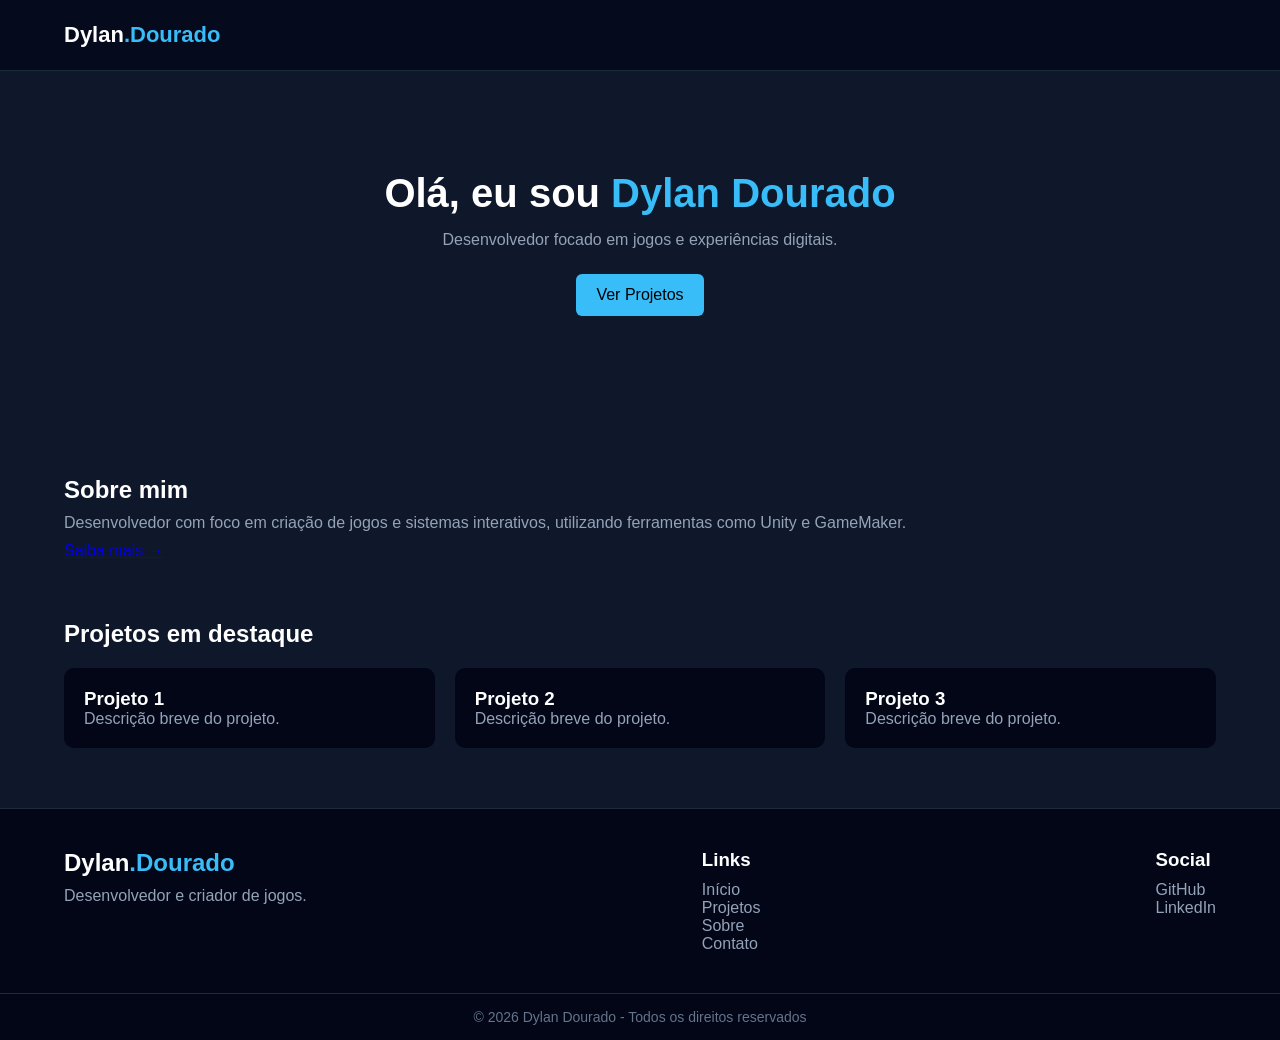
<file: index.html>
<!DOCTYPE html>
<html lang="pt-BR">
<head>
    <meta charset="UTF-8">
    <title>Home</title>
    <meta name="viewport" content="width=device-width, initial-scale=1.0">
    <link rel="stylesheet" href="style.css">
</head>

<body>

    <div id="header"></div>

    <main>

        <!-- HERO -->
        <section class="hero">
            <div class="container hero-content">
                <h1>Olá, eu sou <span>Dylan Dourado</span></h1>
                <p>Desenvolvedor focado em jogos e experiências digitais.</p>
                <a href="projects.html" class="btn">Ver Projetos</a>
            </div>
        </section>

        <!-- SOBRE RESUMO -->
        <section class="about-preview container">
            <h2>Sobre mim</h2>
            <p>
                Desenvolvedor com foco em criação de jogos e sistemas interativos,
                utilizando ferramentas como Unity e GameMaker.
            </p>
            <a href="about.html">Saiba mais →</a>
        </section>

        <!-- PROJETOS -->
        <section class="projects-preview container">
            <h2>Projetos em destaque</h2>

            <div class="projects-grid">

                <div class="project-card">
                    <h3>Projeto 1</h3>
                    <p>Descrição breve do projeto.</p>
                </div>

                <div class="project-card">
                    <h3>Projeto 2</h3>
                    <p>Descrição breve do projeto.</p>
                </div>

                <div class="project-card">
                    <h3>Projeto 3</h3>
                    <p>Descrição breve do projeto.</p>
                </div>

            </div>

        </section>

    </main>

    <div id="footer"></div>

    <script src="script.js"></script>

</body>
</html>
</file>
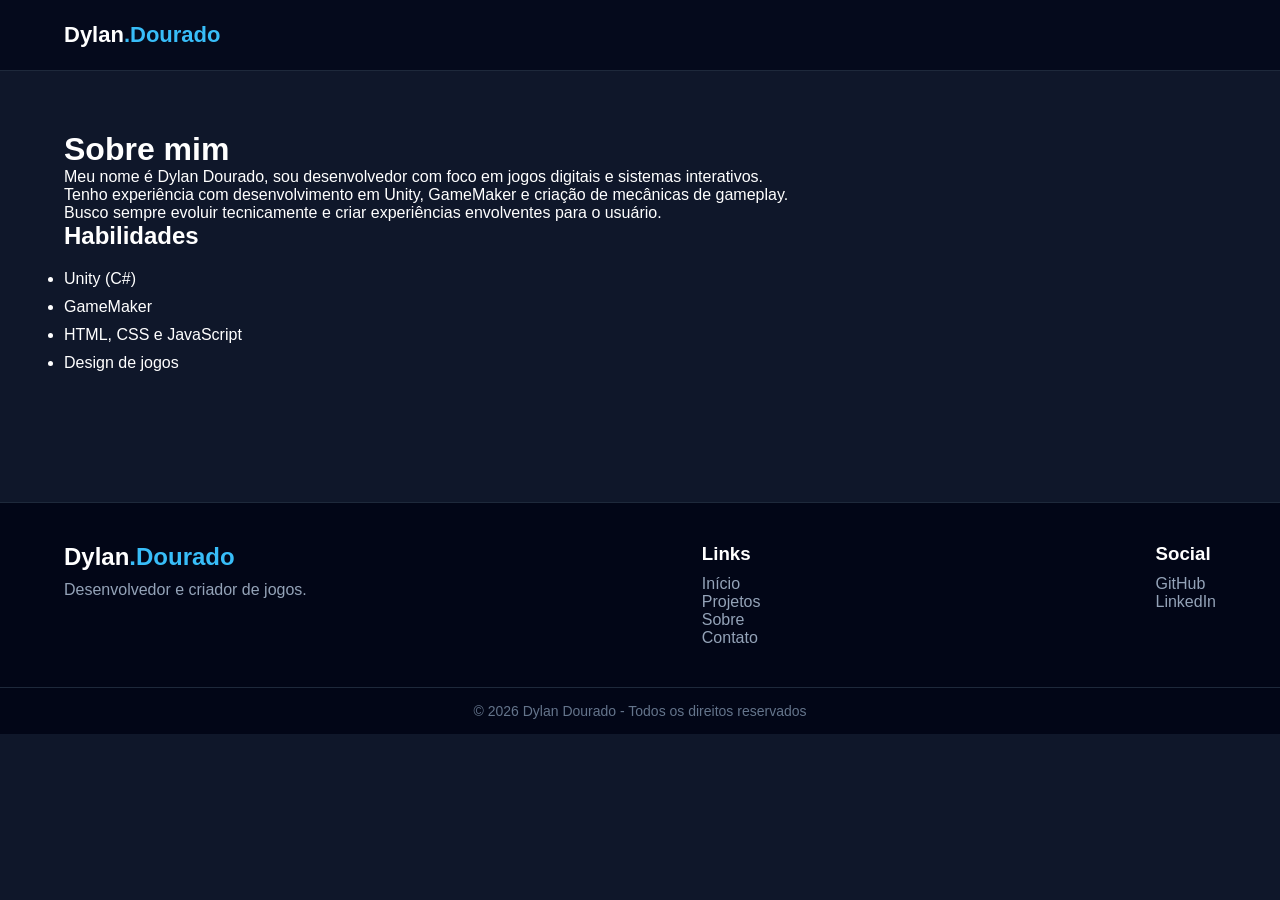
<file: about.html>
<!DOCTYPE html>
<html lang="pt-BR">
<head>
    <meta charset="UTF-8">
    <title>Sobre</title>
    <meta name="viewport" content="width=device-width, initial-scale=1.0">
    <link rel="stylesheet" href="style.css">
</head>

<body>

    <div id="header"></div>

    <main class="container about-page">

        <h1>Sobre mim</h1>

        <p>
            Meu nome é Dylan Dourado, sou desenvolvedor com foco em jogos digitais e sistemas interativos.
        </p>

        <p>
            Tenho experiência com desenvolvimento em Unity, GameMaker e criação de mecânicas de gameplay.
        </p>

        <p>
            Busco sempre evoluir tecnicamente e criar experiências envolventes para o usuário.
        </p>

        <h2>Habilidades</h2>

        <ul class="skills">
            <li>Unity (C#)</li>
            <li>GameMaker</li>
            <li>HTML, CSS e JavaScript</li>
            <li>Design de jogos</li>
        </ul>

    </main>

    <div id="footer"></div>

    <script src="script.js"></script>

</body>
</html>
</file>
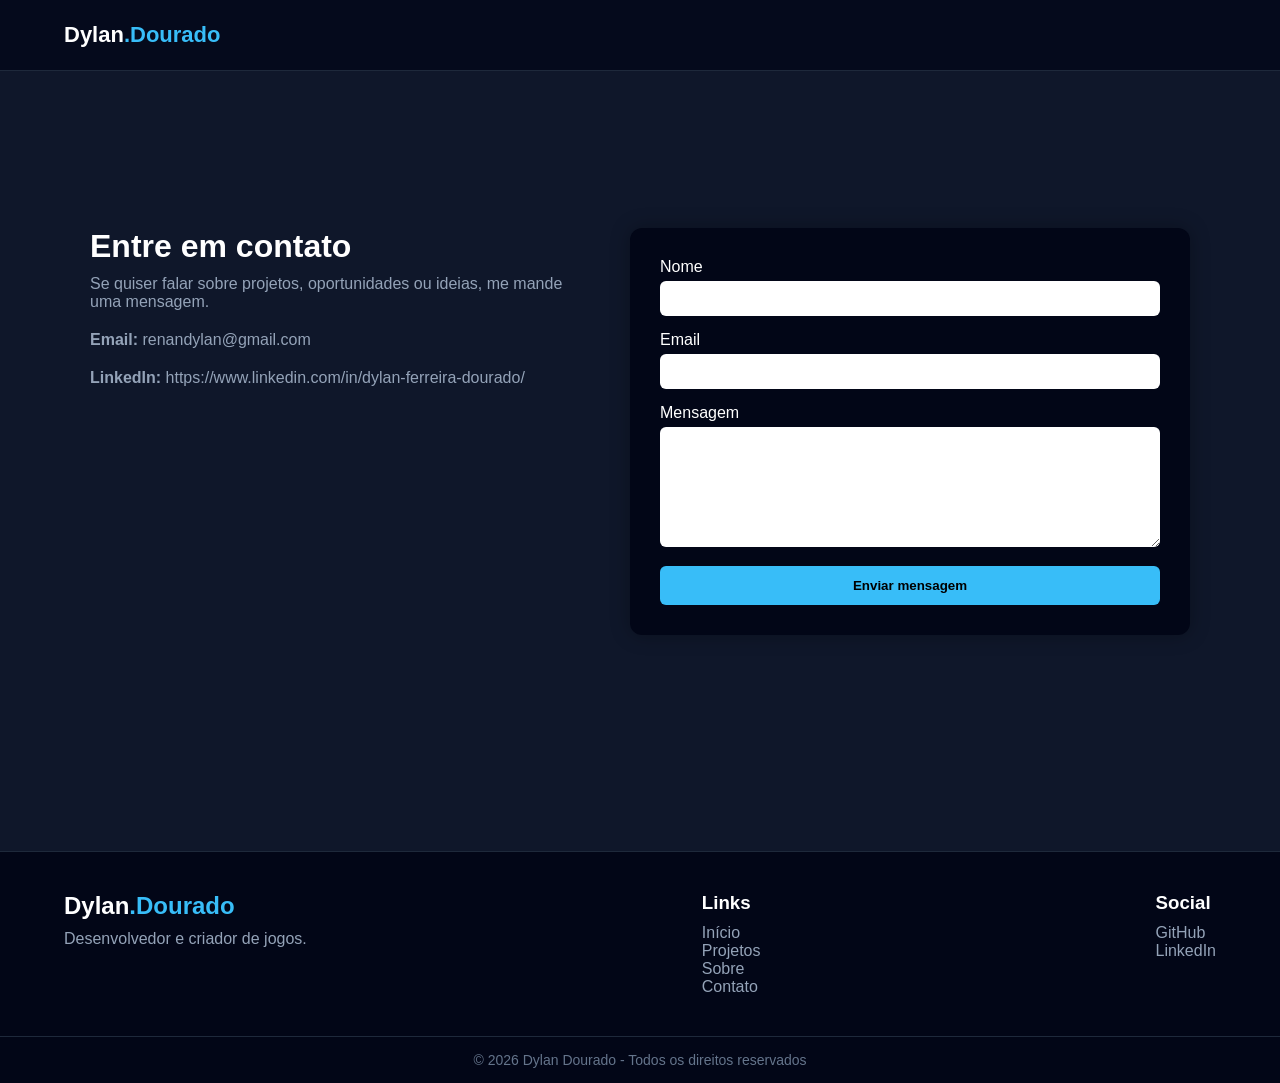
<file: contact.html>
<!DOCTYPE html>
<html lang="pt-BR">
<head>
    <meta charset="UTF-8">
    <title>Contato</title>
    <meta name="viewport" content="width=device-width, initial-scale=1.0">

    <link rel="stylesheet" href="style.css">
</head>

<body class="contact-page">

    <!-- HEADER DINÂMICO -->
    <div id="header"></div>

    <main class="contact-main">

        <section class="contact-section">

            <div class="contact-info">
                <h1>Entre em contato</h1>
                <p>Se quiser falar sobre projetos, oportunidades ou ideias, me mande uma mensagem.</p>
                <div class="contact-details">
                    <p><strong>Email:</strong> renandylan@gmail.com</p>
                    <p><strong>LinkedIn:</strong> https://www.linkedin.com/in/dylan-ferreira-dourado/</p>
                </div>
            </div>

            <div class="contact-form">

                <form action="https://formsubmit.co/renandylan@gmail.com" method="POST">

                    <!-- Config -->
                    <input type="hidden" name="_captcha" value="false">
                    <input type="hidden" name="_next" value="https://dylanrenan.github.io/portifoliosite/obrigado.html">

                    <div class="form-group">
                        <label>Nome</label>
                        <input type="text" name="name" required>
                    </div>

                    <div class="form-group">
                        <label>Email</label>
                        <input type="email" name="email" required>
                    </div>

                    <div class="form-group">
                        <label>Mensagem</label>
                        <textarea name="message" required></textarea>
                    </div>

                    <button type="submit">Enviar mensagem</button>

                </form>

            </div>

        </section>

    </main>

    <!-- FOOTER DINÂMICO -->
    <div id="footer"></div>

    <script src="script.js"></script>

</body>
</html>
</file>
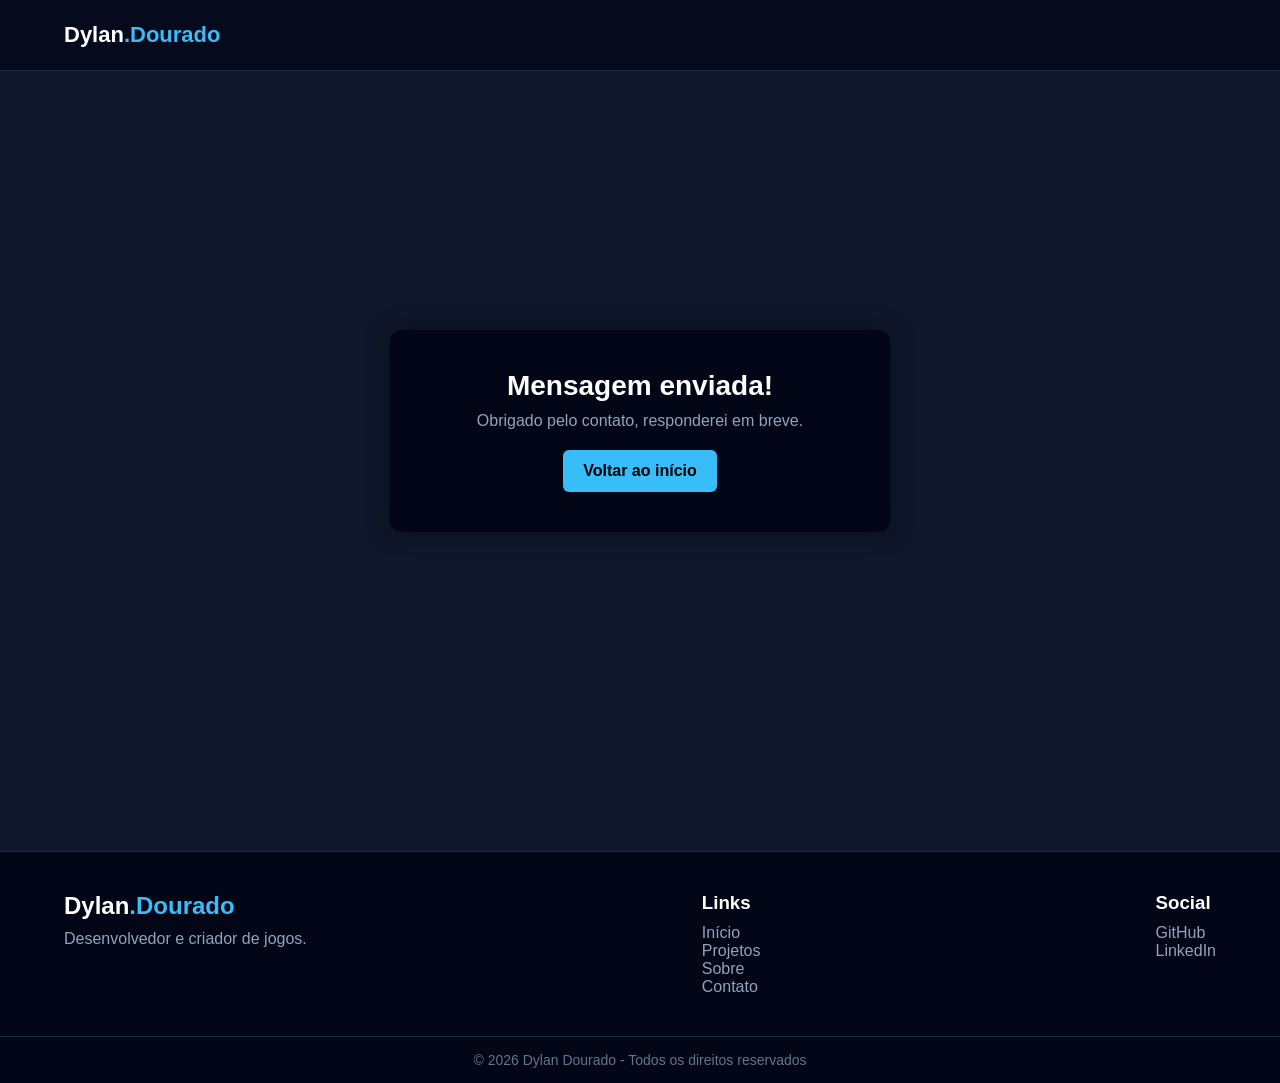
<file: obrigado.html>
<!DOCTYPE html>
<html lang="pt-BR">
<head>
    <meta charset="UTF-8">
    <title>Obrigado</title>
    <link rel="stylesheet" href="style.css">
</head>

<body>

    <div id="header"></div>

    <main class="thanks-main">

        <div class="thanks-box">
            <h1>Mensagem enviada!</h1>
            <p>Obrigado pelo contato, responderei em breve.</p>
            <a href="index.html">Voltar ao início</a>
        </div>

    </main>

    <div id="footer"></div>

    <script src="script.js"></script>

</body>
</html>
</file>
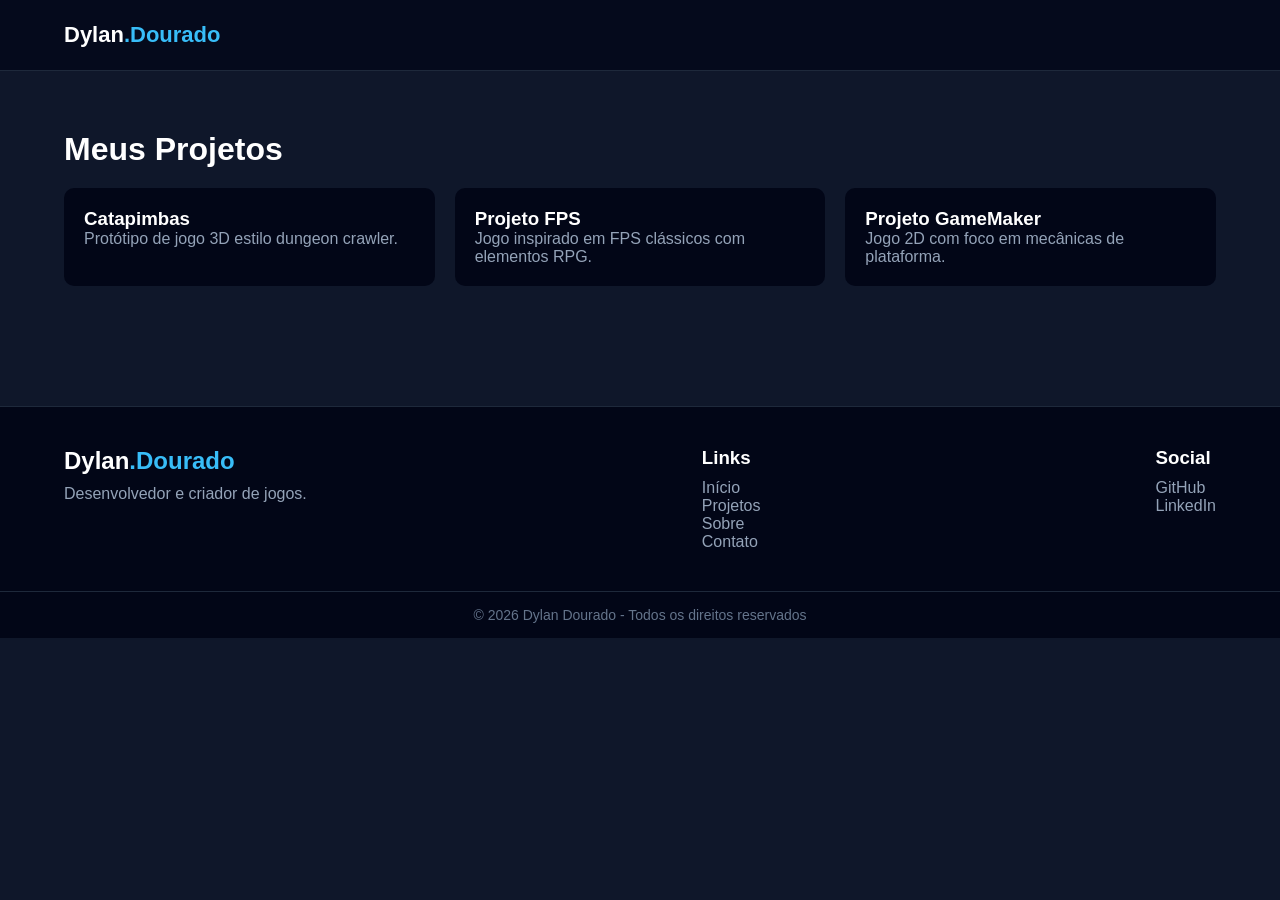
<file: projects.html>
<!DOCTYPE html>
<html lang="pt-BR">
<head>
    <meta charset="UTF-8">
    <title>Projetos</title>
    <meta name="viewport" content="width=device-width, initial-scale=1.0">
    <link rel="stylesheet" href="style.css">
</head>

<body>

    <div id="header"></div>

    <main class="container projects-page">

        <h1>Meus Projetos</h1>

        <div class="projects-grid">

            <div class="project-card">
                <h3>Catapimbas</h3>
                <p>Protótipo de jogo 3D estilo dungeon crawler.</p>
            </div>

            <div class="project-card">
                <h3>Projeto FPS</h3>
                <p>Jogo inspirado em FPS clássicos com elementos RPG.</p>
            </div>

            <div class="project-card">
                <h3>Projeto GameMaker</h3>
                <p>Jogo 2D com foco em mecânicas de plataforma.</p>
            </div>

        </div>

    </main>

    <div id="footer"></div>

    <script src="script.js"></script>

</body>
</html>
</file>
<file: style.css>
/* ===== RESET ===== */
* {
    margin: 0;
    padding: 0;
    box-sizing: border-box;
}
.nav {
    display: none;
}

.nav.active {
    display: flex;
}

/* ===== BODY ===== */
body {
    font-family: Arial, sans-serif;
    background: #0f172a;
    color: white;
}

/* ===== CONTAINER ===== */
.container {
    width: 90%;
    max-width: 1200px;
    margin: auto;
}

/* ===== HEADER ===== */
.main-header {
    position: sticky;
    top: 0;
    width: 100%;
    background: rgba(2, 6, 23, 0.7);
    backdrop-filter: blur(12px);
    border-bottom: 1px solid #1e293b;
    transition: 0.3s;
    z-index: 1000;
}

/* efeito ao rolar */
.main-header.scrolled {
    background: rgba(2, 6, 23, 1);
    box-shadow: 0 4px 20px rgba(0,0,0,0.4);
}

/* layout */
.header-content {
    display: flex;
    justify-content: space-between;
    align-items: center;
    height: 70px;
}

/* ===== LOGO ===== */
.logo a {
    text-decoration: none;
    font-size: 22px;
    font-weight: bold;
    color: white;
}

.logo span {
    color: #38bdf8;
}

/* ===== NAV ===== */
.nav-links {
    list-style: none;
    display: flex;
    gap: 25px;
}

.nav-links a {
    text-decoration: none;
    color: #cbd5f5;
    position: relative;
    transition: 0.3s;
}

/* underline animado */
.nav-links a::after {
    content: "";
    position: absolute;
    width: 0%;
    height: 2px;
    background: #38bdf8;
    left: 0;
    bottom: -5px;
    transition: 0.3s;
}

.nav-links a:hover {
    color: white;
}

.nav-links a:hover::after {
    width: 100%;
}

/* link ativo */
.nav-links a.active {
    color: white;
}

.nav-links a.active::after {
    width: 100%;
}

/* ===== MOBILE ===== */
.menu-toggle {
    display: none;
    font-size: 28px;
    cursor: pointer;
}

/* RESPONSIVO */
@media (max-width: 768px) 
{
    .menu-toggle {
        display: block;
    }

    .nav {
        position: absolute;
        top: 70px;
        right: 0;
        width: 100%;
        background: #020617;
        display: none;
        flex-direction: column;
        padding: 20px 0;
    }

    .nav.active {
        display: flex;
    }

    .nav-links {
        flex-direction: column;
        align-items: center;
        gap: 15px;
    }
}
/* ===== FOOTER ===== */
.main-footer {
    background: #020617;
    margin-top: 60px;
    border-top: 1px solid #1e293b;
}

/* layout principal */
.footer-content {
    display: flex;
    justify-content: space-between;
    gap: 40px;
    padding: 40px 0;
}

    /* t�tulos */
    .footer-content h2,
    .footer-content h3 {
        margin-bottom: 10px;
    }

    .footer-content span {
        color: #38bdf8;
    }

/* texto */
.footer-left p {
    color: #94a3b8;
}

/* listas */
.footer-links ul,
.footer-social ul {
    list-style: none;
}

.footer-links a,
.footer-social a {
    text-decoration: none;
    color: #94a3b8;
    transition: 0.3s;
}

    .footer-links a:hover,
    .footer-social a:hover {
        color: #38bdf8;
    }

/* parte inferior */
.footer-bottom {
    text-align: center;
    padding: 15px;
    border-top: 1px solid #1e293b;
    color: #64748b;
    font-size: 14px;
}

/* ===== CONTACT PAGE ===== */
.contact-main {
    min-height: 80vh;
    display: flex;
    align-items: center;
    padding: 40px 0;
}

.contact-section {
    width: 90%;
    max-width: 1100px;
    margin: auto;
    display: flex;
    gap: 40px;
}

/* INFO */
.contact-info {
    flex: 1;
}

    .contact-info h1 {
        font-size: 32px;
        margin-bottom: 10px;
    }

    .contact-info p {
        color: #94a3b8;
        margin-bottom: 20px;
    }

.contact-details p {
    margin-top: 10px;
}

/* FORM */
.contact-form {
    flex: 1;
    background: #020617;
    padding: 30px;
    border-radius: 12px;
    box-shadow: 0 0 20px rgba(0,0,0,0.3);
}

.form-group {
    margin-bottom: 15px;
}

    .form-group label {
        display: block;
        margin-bottom: 5px;
    }

    .form-group input,
    .form-group textarea {
        width: 100%;
        padding: 10px;
        border-radius: 6px;
        border: none;
        outline: none;
    }

    .form-group textarea {
        min-height: 120px;
    }

button {
    width: 100%;
    padding: 12px;
    background: #38bdf8;
    border: none;
    border-radius: 6px;
    color: black;
    font-weight: bold;
    cursor: pointer;
    transition: 0.3s;
}

    button:hover {
        background: #0ea5e9;
    }

/* RESPONSIVO */
@media (max-width: 768px) {

    .contact-section {
        flex-direction: column;
    }
}

/* ===== THANK YOU PAGE ===== */
.thanks-main {
    min-height: 80vh;
    display: flex;
    align-items: center;
    justify-content: center;
}

/* caixa central */
.thanks-box {
    background: #020617;
    padding: 40px;
    border-radius: 12px;
    text-align: center;
    max-width: 500px;
    width: 90%;
    box-shadow: 0 0 25px rgba(0,0,0,0.4);
}

/* t�tulo */
.thanks-box h1 {
    font-size: 28px;
    margin-bottom: 10px;
}

/* texto */
.thanks-box p {
    color: #94a3b8;
    margin-bottom: 20px;
}

/* bot�o */
.thanks-box a {
    display: inline-block;
    padding: 12px 20px;
    background: #38bdf8;
    color: black;
    text-decoration: none;
    border-radius: 6px;
    font-weight: bold;
    transition: 0.3s;
}

.thanks-box a:hover {
    background: #0ea5e9;
}

/* anima��o leve */
.thanks-box {
    animation: fadeIn 0.6s ease-in-out;
}

@keyframes fadeIn {
    from {
        opacity: 0;
        transform: translateY(20px);
    }

    to {
        opacity: 1;
        transform: translateY(0);
    }
}

/* ===== HERO ===== */
.hero {
    padding: 100px 0;
    text-align: center;
}

    .hero h1 {
        font-size: 40px;
    }

    .hero span {
        color: #38bdf8;
    }

    .hero p {
        color: #94a3b8;
        margin: 15px 0;
    }

.btn {
    display: inline-block;
    padding: 12px 20px;
    background: #38bdf8;
    color: black;
    text-decoration: none;
    border-radius: 6px;
    margin-top: 10px;
}

/* ===== SECTIONS ===== */
.about-preview,
.projects-preview {
    margin: 60px auto;
}

    .about-preview p {
        margin: 10px 0;
        color: #94a3b8;
    }

/* ===== PROJECTS ===== */
.projects-grid {
    display: grid;
    grid-template-columns: repeat(3, 1fr);
    gap: 20px;
    margin-top: 20px;
}

.project-card {
    background: #020617;
    padding: 20px;
    border-radius: 10px;
    transition: 0.3s;
}

    .project-card:hover {
        transform: translateY(-5px);
    }

    .project-card p {
        color: #94a3b8;
    }

/* ===== ABOUT ===== */
.about-page {
    padding: 60px 0;
}

.skills {
    margin-top: 20px;
}

    .skills li {
        margin-bottom: 10px;
    }

/* ===== PROJECT PAGE ===== */
.projects-page {
    padding: 60px 0;
}

/* RESPONSIVO */
@media (max-width: 768px) {

    .projects-grid {
        grid-template-columns: 1fr;
    }

    .hero h1 {
        font-size: 28px;
    }
}
</file>
